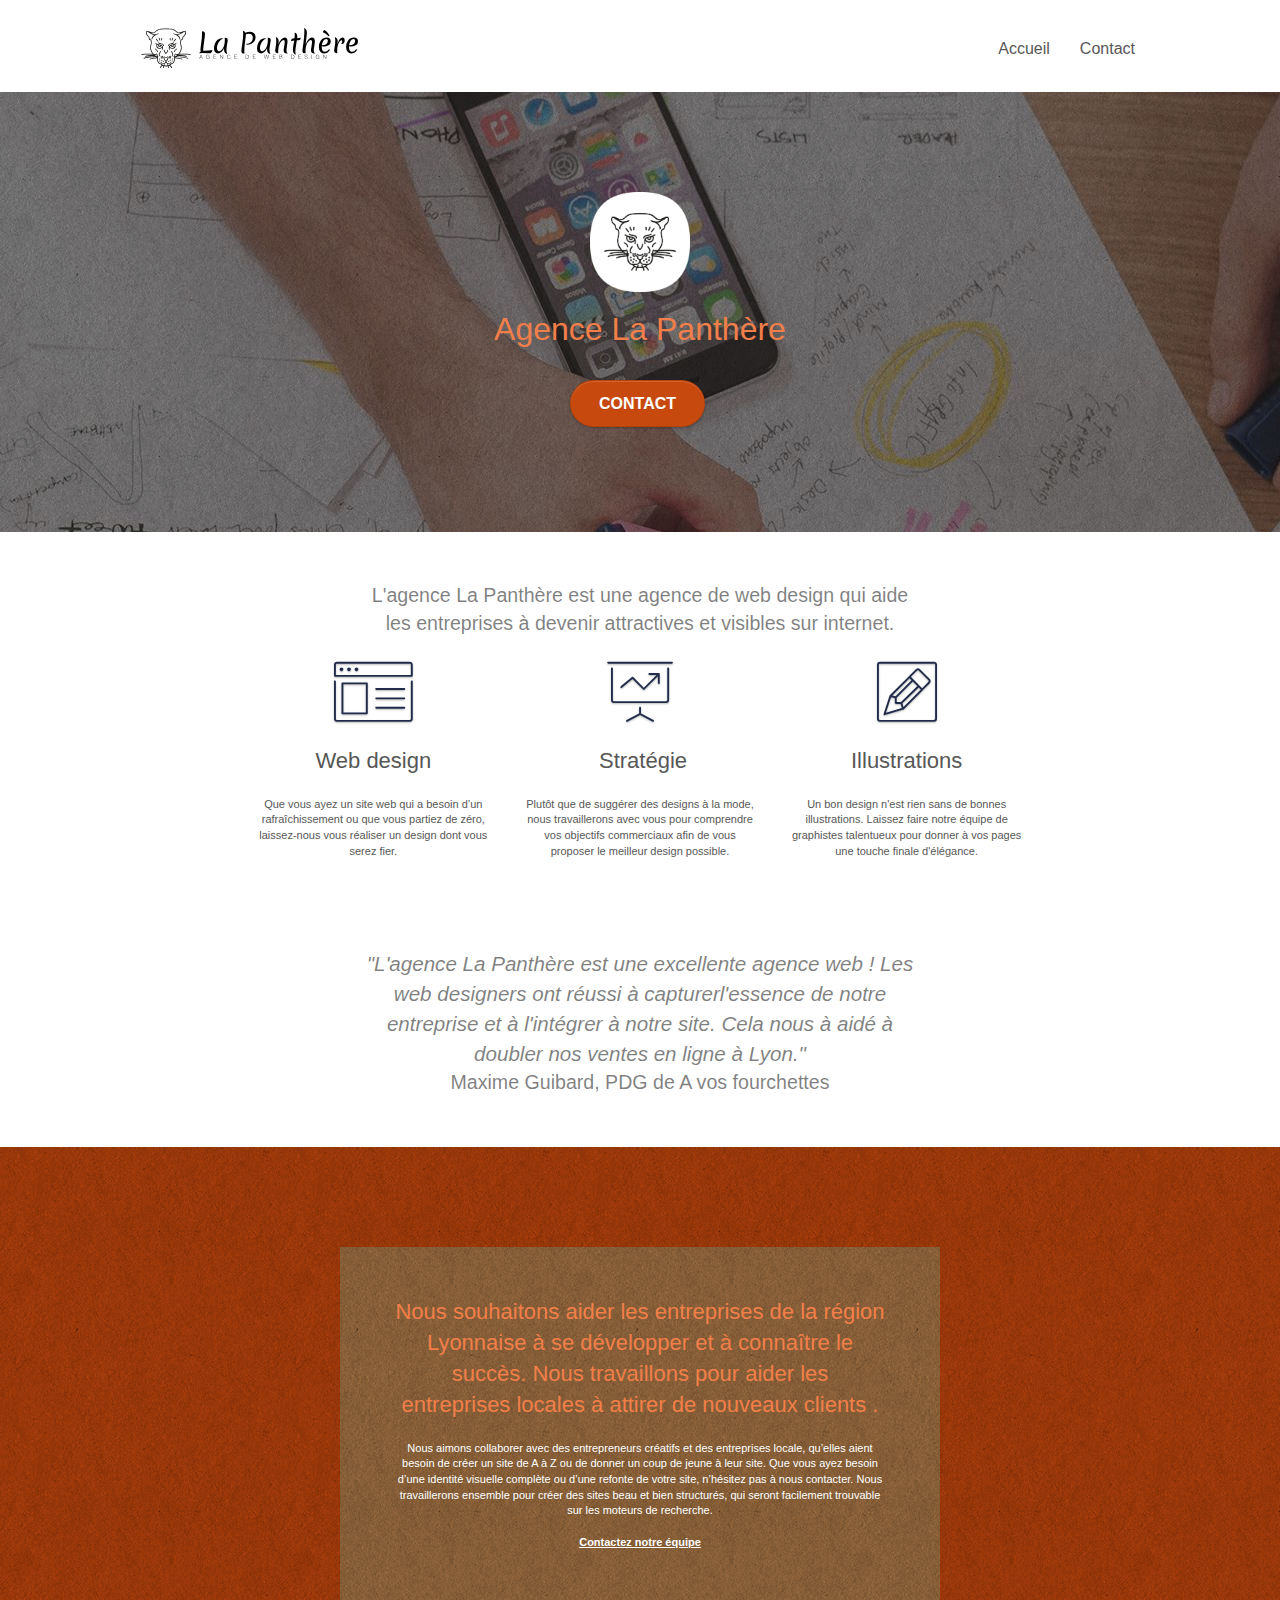
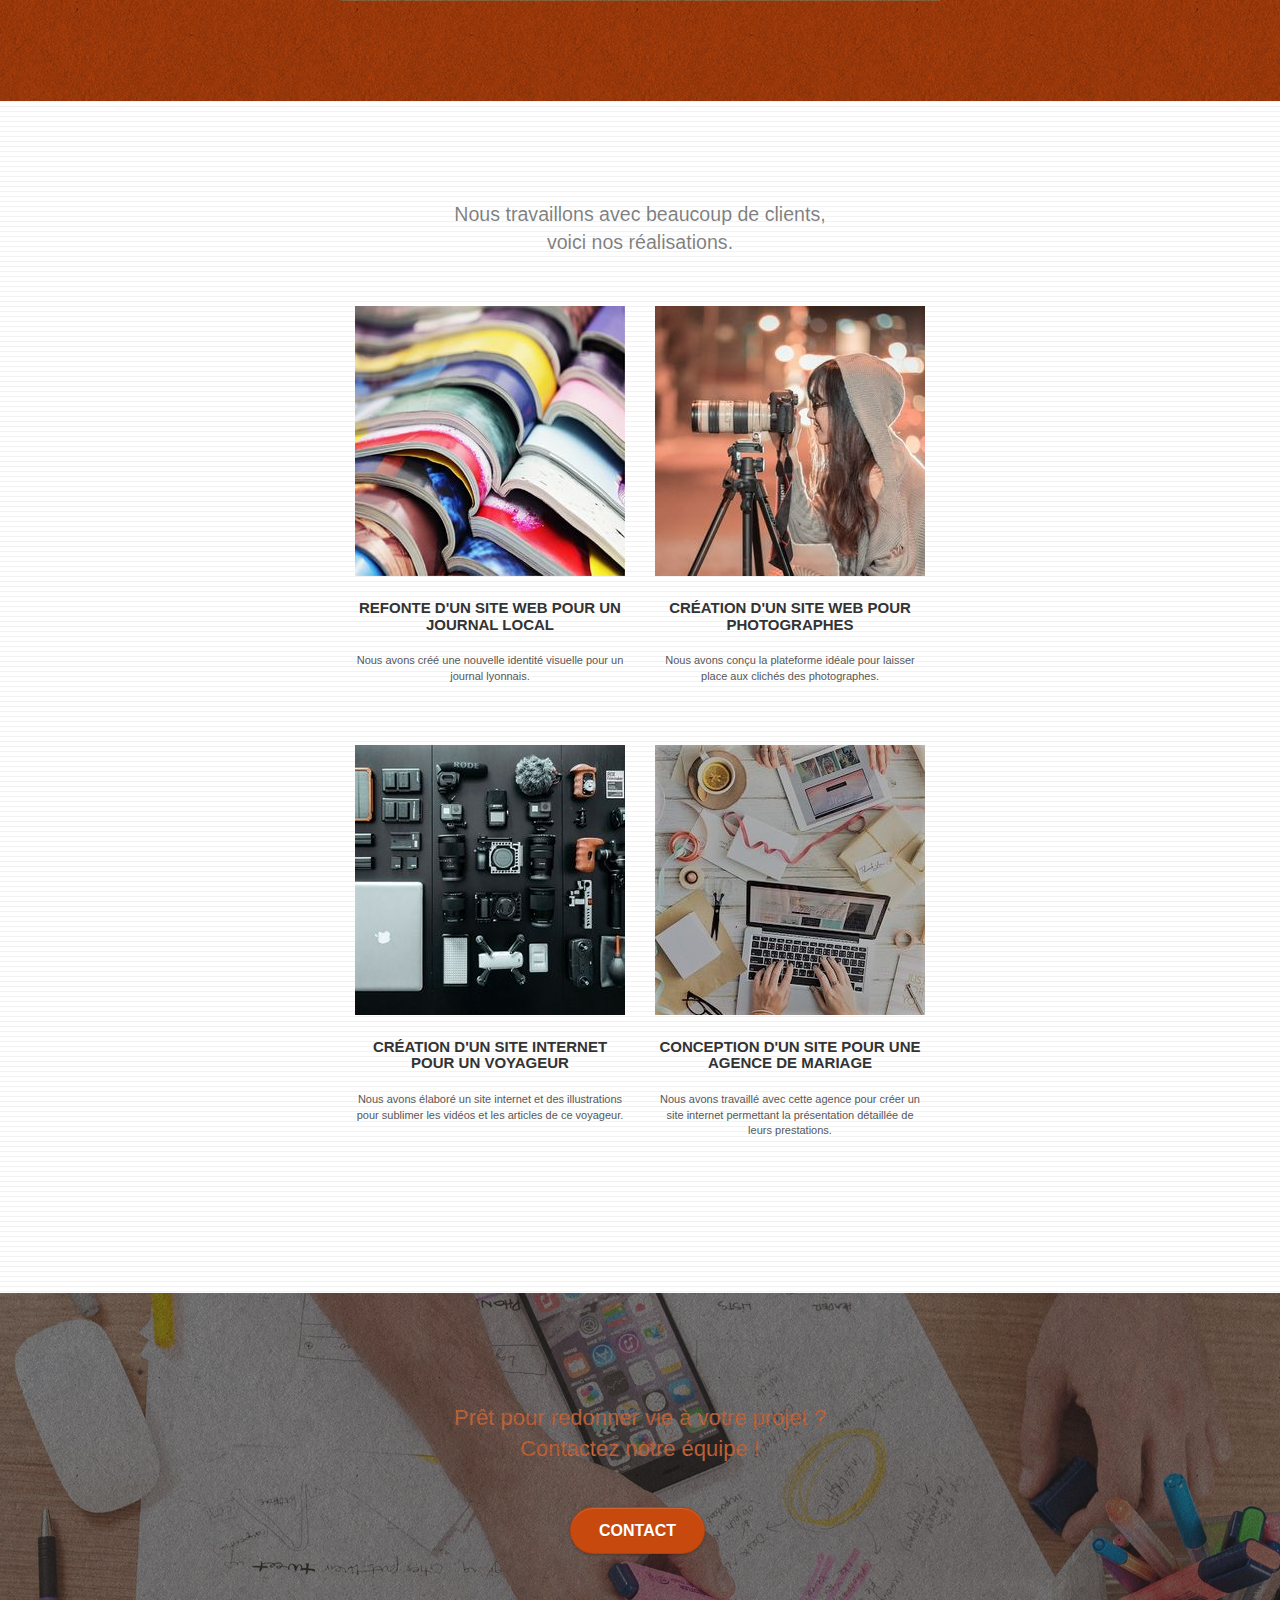
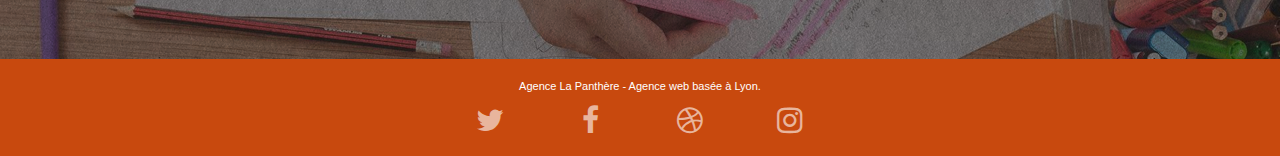
<file: index.html>
<!DOCTYPE html>
<html lang="fr">
  <head>
    <meta charset="utf-8" />
    <meta
      name="description"
      content="La Panthère est l'Agence de Web Design numéro 1 basée à Lyon. 
	Que vous ayez un site web qui ai besoin d'un rafraîchissement ou que vous partiez de zéro nous pourrons réaliser pour vous un design dont vous serez fier."
    />
    <meta name="viewport" content="width=device-width, initial-scale=1.0, viewport-fit=cover" />
    <link rel="shortcut icon" type="image/png" href="favicon.jpg" />

    <link rel="stylesheet" href="https://cdn.jsdelivr.net/npm/bootstrap@3.4.1/dist/css/bootstrap.min.css" integrity="sha384-HSMxcRTRxnN+Bdg0JdbxYKrThecOKuH5zCYotlSAcp1+c8xmyTe9GYg1l9a69psu" crossorigin="anonymous" />
    <link rel="stylesheet" type="text/css" href="style.css" />
    <link rel="stylesheet" type="text/css" href="./css/font-awesome.css" />
    <link rel="stylesheet" type="text/css" href="./css/et-line.css" />

    <script src="https://code.jquery.com/jquery-2.2.4.min.js" integrity="sha256-BbhdlvQf/xTY9gja0Dq3HiwQF8LaCRTXxZKRutelT44=" crossorigin="anonymous"></script>
    <script src="https://cdn.jsdelivr.net/npm/bootstrap@3.4.1/dist/js/bootstrap.min.js" integrity="sha384-aJ21OjlMXNL5UyIl/XNwTMqvzeRMZH2w8c5cRVpzpU8Y5bApTppSuUkhZXN0VxHd" crossorigin="anonymous"></script>

    <title>La Panthère - Agence de Web Design à Lyon</title>

    <!-- Analytics -->

    <!-- Analytics END -->
  </head>
  <body>
    <!-- Principal conteneur -->
    <div class="page-container">
      <!-- bloc-0 -->
      <div class="bloc bgc-white l-bloc" id="bloc-0">
        <div class="container bloc-sm">
          <nav class="navbar row">
            <div class="navbar-header">
              <a class="navbar-brand" href="index.html"><img src="img/agence-la-panthere-monochrome.svg" alt="Logo de La Panthère, Agence de Web Design Lyonnaise" height="40" /></a>
              <button id="nav-toggle" type="button" class="ui-navbar-toggle navbar-toggle" data-toggle="collapse" data-target=".navbar-1"><span class="sr-only">Toggle navigation</span><span class="icon-bar"></span><span class="icon-bar"></span><span class="icon-bar"></span></button>
            </div>
            <div class="collapse navbar-collapse navbar-1 special-dropdown-nav">
              <ul class="site-navigation nav navbar-nav">
                <li>
                  <a aria-label="Page d'accueil" href="index.html">Accueil</a>
                </li>
                <li>
                  <a aria-label="Page de contact" href="contact.html">Contact</a>
                </li>
              </ul>
            </div>
          </nav>
        </div>
      </div>
      <!-- bloc-0 END -->

      <!-- bloc-1-presentation -->
      <article class="bloc bgc-dark-slate-blue bg-banniere d-bloc bg-t-edge bloc-bg-texture texture-paper b-parallax" id="bloc-1-hero">
        <div class="container bloc-lg">
          <div class="row tight-width-whitespace">
            <div class="col-sm-12">
              <img src="img/logo.png" class="center-block image-resize-mode" width="100" alt="Logo de La Panthère, Agence de Web Design à Lyon" />
              <h1 class="text-center hero-bloc-text tc-white">Agence La Panthère</h1>
              <div class="text-center">
                <a aria-label="Page de contact" href="contact.html" class="btn btn-lg btn-clean btn-rd cta-hero btn-atomic-tangerine" id="cta-hero">Contact</a>
              </div>
            </div>
          </div>
        </div>
      </article>
      <!-- bloc-1-presentation END -->

      <!-- bloc-2-services -->
      <article class="bloc bgc-white l-bloc" id="bloc-2-services">
        <div class="container bloc-md">
          <div class="row">
            <div class="col-sm-12 text-center">
              <span class="txt-1"
                >L'agence La Panthère est une agence de web design qui aide <br />
                les entreprises à devenir attractives et visibles sur internet.</span
              >
            </div>
          </div>
          <div class="row voffset-lg med-width-whitespace">
            <div class="col-sm-4">
              <div class="text-center">
                <span class="et-icon-browser sm-shadow icon-dark-slate-blue icons icon-lg"></span>
              </div>
              <h2 class="mg-md text-center">Web design</h2>
              <p class="text-center">Que vous ayez un site web qui a besoin d&rsquo;un rafraîchissement ou que vous partiez de zéro, laissez-nous vous réaliser un design dont vous serez fier.</p>
            </div>
            <div class="col-sm-4">
              <div class="text-center">
                <span class="et-icon-presentation sm-shadow icon-dark-slate-blue icons icon-lg"></span>
              </div>
              <h2 class="mg-md text-center">&nbsp;Stratégie</h2>
              <p class="text-center">Plutôt que de suggérer des designs à la mode, nous travaillerons avec vous pour comprendre vos objectifs commerciaux afin de vous proposer le meilleur design possible.<br /></p>
            </div>
            <div class="col-sm-4">
              <div class="text-center">
                <span class="et-icon-edit sm-shadow icon-dark-slate-blue icons icon-lg"></span>
              </div>
              <h2 class="mg-md text-center">Illustrations</h2>
              <p class="text-center">Un bon design n'est rien sans de bonnes illustrations. Laissez faire notre équipe de graphistes talentueux pour donner à vos pages une touche finale d'élégance.</p>
            </div>
          </div>
          <div class="row voffset-lg voffset">
            <div class="col-xs-12 col-md-8 col-md-offset-2 text-center">
              <span class="txt-2"
                ><em
                  >"L'agence La Panthère est une excellente agence web ! Les <br />
                  web designers ont réussi à capturerl'essence de notre <br />
                  entreprise et à l'intégrer à notre site. Cela nous à aidé à <br />
                  doubler nos ventes en ligne à Lyon."</em
                ><br />Maxime Guibard, PDG de A vos fourchettes</span
              >
            </div>
          </div>
        </div>
      </article>
      <!-- bloc-2-services END -->

      <!-- bloc-3-what-i-do -->
      <article class="bloc tc-white bgc-atomic-tangerine bg-presentation d-bloc bloc-bg-texture texture-paper b-parallax" id="bloc-3-what-i-do">
        <div class="container bloc-lg">
          <div class="row tight-width-whitespace black-background">
            <div class="col-sm-12">
              <h2 class="mg-md text-center tc-white">Nous souhaitons aider les entreprises de la région Lyonnaise à se développer et à connaître le succès. Nous travaillons pour aider les entreprises locales à attirer de nouveaux clients .<br /></h2>
              <p class="text-center white">Nous aimons collaborer avec des entrepreneurs créatifs et des entreprises locale, qu’elles aient besoin de créer un site de A à Z ou de donner un coup de jeune à leur site. Que vous ayez besoin d’une identité visuelle complète ou d’une refonte de votre site, n’hésitez pas à nous contacter. Nous travaillerons ensemble pour créer des sites beau et bien structurés, qui seront facilement trouvable sur les moteurs de recherche. <br /><br /><a class="ltc-white bold-link" href="page2.html">Contactez notre équipe</a><br /></p>
            </div>
          </div>
        </div>
      </article>
      <!-- bloc-3-what-i-do END -->

      <!-- bloc-4-portfolio -->
      <article class="bloc bgc-white bg-lines-h2-bg bg-repeat l-bloc" id="bloc-4-portfolio">
        <div class="container bloc-lg">
          <div class="row">
            <div class="col-sm-12 text-center">
              <span class="txt-3"
                >Nous travaillons avec beaucoup de clients, <br />
                voici nos réalisations.</span
              >
            </div>
          </div>
          <div class="row tight-width-whitespace portfolio-row">
            <div class="col-sm-6">
              <a aria-label="Agrandir l'image" href="#" data-lightbox="img/1.jpg" data-gallery-id="gallery-1" data-caption="Refonte d'un site web pour un journal local" data-frame="snapshot-lb"><img src="img/1s.jpg" alt="Pile de magasines colorés" class="img-responsive portfolio-thumb" /></a>
              <h3 class="mg-md text-center">Refonte d'un site web pour un journal local</h3>
              <p class="text-center">Nous avons créé une nouvelle identité visuelle pour un journal lyonnais.</p>
            </div>
            <div class="col-sm-6">
              <a aria-label="Agrandir l'image" href="#" data-lightbox="img/2.jpg" data-gallery-id="gallery-1" data-caption="Création d'un site web pour photographes" data-frame="snapshot-lb"><img src="img/2s.jpg" class="img-responsive portfolio-thumb" alt="Jeune femme utilisant un appareil photo à objectif sur un trépied" /></a>
              <h3 class="mg-md text-center">Création d'un site web pour photographes</h3>
              <p class="text-center">Nous avons conçu la plateforme idéale pour laisser place aux clichés des photographes.</p>
            </div>
          </div>
          <div class="row tight-width-whitespace portfolio-row">
            <div class="col-sm-6">
              <a aria-label="Agrandir l'image" href="#" data-lightbox="img/3.jpg" data-gallery-id="gallery-1" data-caption="Création d'un site internet pour un voyageur" data-frame="snapshot-lb"><img src="img/3s.jpg" class="img-responsive portfolio-thumb" alt="Panoplie d'outils technologiques et numériques ayant traits à l'optique et à la conception graphique" /></a>
              <h3 class="mg-md text-center">Création d'un site internet pour un voyageur</h3>
              <p class="text-center">Nous avons élaboré un site internet et des illustrations pour sublimer les vidéos et les articles de ce voyageur.</p>
            </div>
            <div class="col-sm-6">
              <a aria-label="Agrandir l'image" href="#" data-lightbox="img/4.jpg" data-gallery-id="gallery-1" data-caption="Conception d'un site pour une agence de mariage" data-frame="snapshot-lb"><img src="img/4s.jpg" class="img-responsive portfolio-thumb" alt="Personne utilisant un ordinateur portable sur un bureau, nombreux éléments créatifs" /></a>
              <h3 class="mg-md text-center">Conception d'un site pour une agence de mariage</h3>
              <p class="text-center">Nous avons travaillé avec cette agence pour créer un site internet permettant la présentation détaillée de leurs prestations.</p>
            </div>
          </div>
        </div>
      </article>
      <!-- bloc-4-portfolio END -->

      <!-- bloc-5-cta -->
      <article class="bloc bgc-dark-slate-blue bg-banniere d-bloc bloc-bg-texture texture-paper" id="bloc-5-cta">
        <div class="container bloc-lg">
          <div class="row">
            <h2 class="mg-md text-center tc-white">Prêt pour redonner vie à votre projet ?<br />Contactez notre équipe !</h2>
            <div class="col-sm-12 text-center">
              <a aria-label="Page de contact" href="contact.html" class="btn btn-atomic-tangerine btn-clean btn-rd btn-lg cta-hero">Contact</a>
            </div>
          </div>
        </div>
      </article>
      <!-- bloc-5-cta END -->

      <!-- Footer - bloc-8 -->
      <footer class="bloc bgc-atomic-tangerine d-bloc" id="bloc-8">
        <div class="container bloc-sm">
          <div class="row">
            <div class="col-sm-12">
              <p class="text-center white">Agence La Panthère - Agence web basée à Lyon.<br /></p>
              <div class="row row-no-gutters social">
                <div class="col-sm-3">
                  <div class="text-center">
                    <a aria-label="Twitter" class="social" href="www.twitter.com"><span class="fa fa-twitter icon-md"></span></a>
                  </div>
                </div>
                <div class="col-sm-3">
                  <div class="text-center">
                    <a aria-label="Facebook" class="social" href="www.facebook.com"><span class="fa fa-facebook icon-md"></span></a>
                  </div>
                </div>
                <div class="col-sm-3">
                  <div class="text-center">
                    <a aria-label="Dribble" class="social" href="www.dribble.com"><span class="fa fa-dribbble icon-md"></span></a>
                  </div>
                </div>
                <div class="col-sm-3">
                  <div class="text-center">
                    <a aria-label="Instagram" class="social" href="www.instagram.com"><span class="fa fa-instagram icon-md"></span></a>
                  </div>
                </div>
              </div>
            </div>
          </div>
        </div>
      </footer>
      <!-- Footer - bloc-8 END -->
    </div>
    <!-- Principal conteneur END -->
  </body>
</html>
</file>
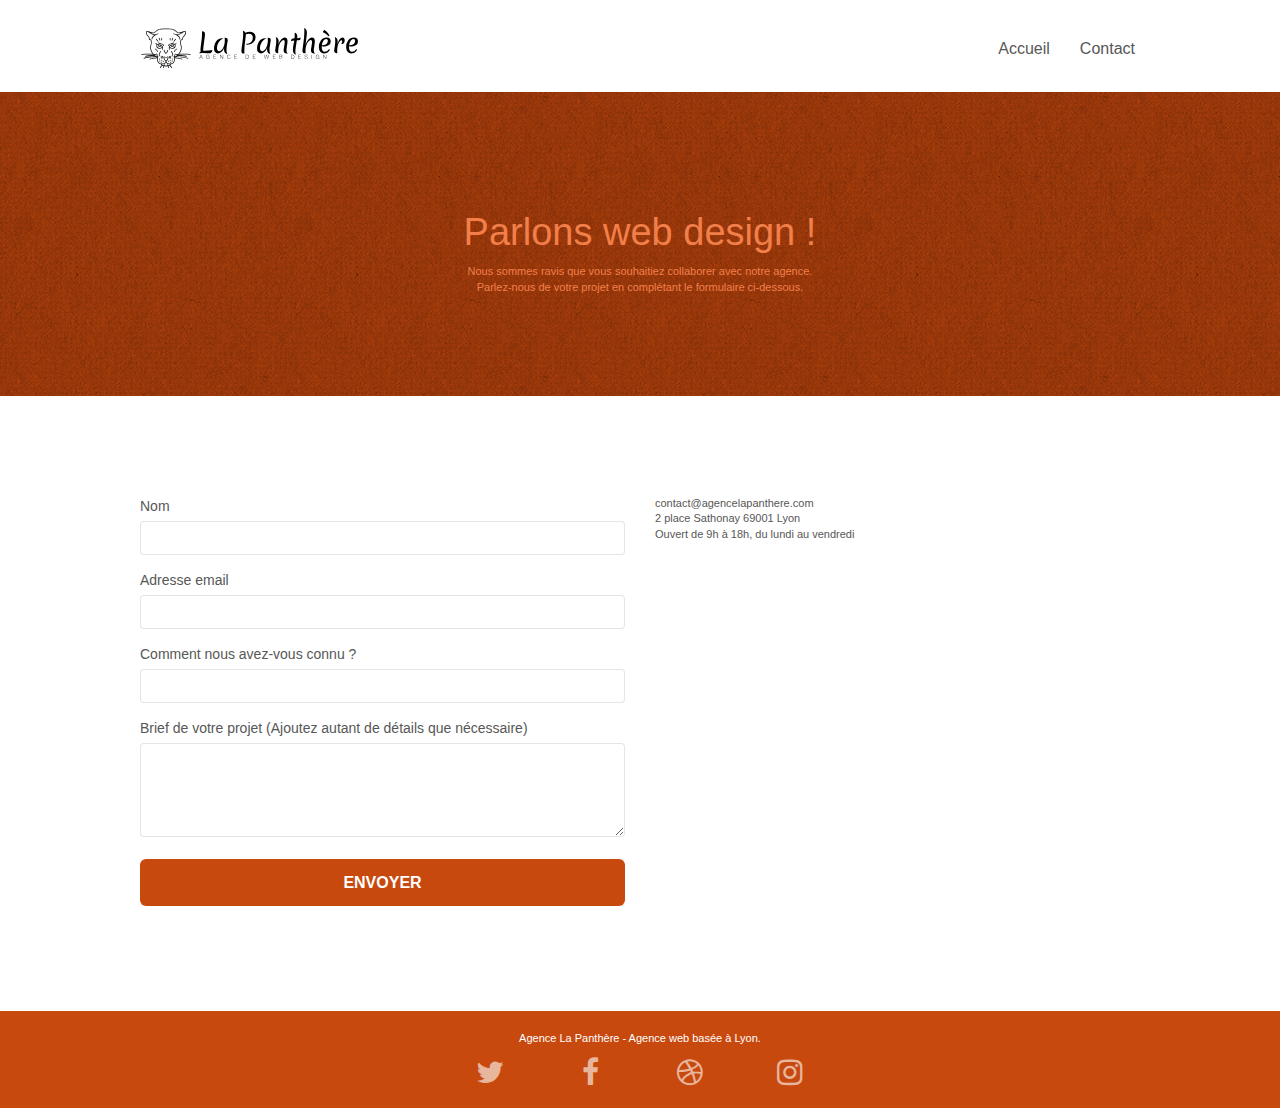
<file: contact.html>
<!DOCTYPE html>
<html lang="fr">
  <head>
    <meta charset="utf-8" />
    <meta name="keywords" content="" />
    <meta name="description" content="La Panthère est une Agence de Web Design basée a Lyon " />
    <meta name="viewport" content="width=device-width, initial-scale=1.0, viewport-fit=cover" />
    <link rel="shortcut icon" type="image/png" href="favicon.jpg" />

    <link rel="stylesheet" href="https://cdn.jsdelivr.net/npm/bootstrap@3.4.1/dist/css/bootstrap.min.css" integrity="sha384-HSMxcRTRxnN+Bdg0JdbxYKrThecOKuH5zCYotlSAcp1+c8xmyTe9GYg1l9a69psu" crossorigin="anonymous" />
    <link rel="stylesheet" type="text/css" href="style.css" />
    <link rel="stylesheet" type="text/css" href="./css/font-awesome.css" />
    <link rel="stylesheet" type="text/css" href="./css/et-line.css" />

    <script src="https://code.jquery.com/jquery-2.2.4.min.js" integrity="sha256-BbhdlvQf/xTY9gja0Dq3HiwQF8LaCRTXxZKRutelT44=" crossorigin="anonymous"></script>
    <script src="https://cdn.jsdelivr.net/npm/bootstrap@3.4.1/dist/js/bootstrap.min.js" integrity="sha384-aJ21OjlMXNL5UyIl/XNwTMqvzeRMZH2w8c5cRVpzpU8Y5bApTppSuUkhZXN0VxHd" crossorigin="anonymous"></script>

    <title>Contact - La Panthère</title>

    <!-- Analytics -->

    <!-- Analytics END -->
  </head>
  <body>
    <!-- Principal conteneur -->
    <div class="page-container">
      <!-- bloc-0 -->
      <div class="bloc bgc-white l-bloc" id="bloc-0">
        <div class="container bloc-sm">
          <nav class="navbar row">
            <div class="navbar-header">
              <a class="navbar-brand" href="index.html"><img src="img/agence-la-panthere-monochrome.svg" alt="atlanta web design logo" height="40" /></a>
              <button id="nav-toggle" type="button" class="ui-navbar-toggle navbar-toggle" data-toggle="collapse" data-target=".navbar-1"><span class="sr-only">Toggle navigation</span><span class="icon-bar"></span><span class="icon-bar"></span><span class="icon-bar"></span></button>
            </div>
            <div class="collapse navbar-collapse navbar-1 special-dropdown-nav">
              <ul class="site-navigation nav navbar-nav">
                <li>
                  <a href="index.html">Accueil</a>
                </li>
                <li>
                  <a href="contact.html">Contact</a>
                </li>
              </ul>
            </div>
          </nav>
        </div>
      </div>
      <!-- bloc-0 END -->

      <!-- bloc-6 -->
      <div class="bloc bg-dots-bg bg-repeat bgc-atomic-tangerine d-bloc bloc-bg-texture texture-paper" id="bloc-6">
        <div class="container bloc-lg">
          <div class="row">
            <div class="col-sm-12">
              <h1 class="text-center hero-bloc-text tc-white">Parlons web design !</h1>
              <p class="text-center mg-lg tc-white tight-width-whitespace">
                Nous sommes ravis que vous souhaitiez collaborer avec notre agence.<br />
                Parlez-nous de votre projet en complétant le formulaire ci-dessous.
              </p>
            </div>
          </div>
        </div>
      </div>
      <!-- bloc-6 END -->

      <!-- bloc-7 -->
      <div class="bloc bgc-white l-bloc" id="bloc-7">
        <div class="container bloc-lg">
          <div class="row">
            <div class="col-sm-6">
              <form id="form_1">
                <div class="form-group">
                  <label> Nom </label>
                  <input id="name" class="form-control" required />
                </div>
                <div class="form-group">
                  <label> Adresse email </label>
                  <input id="email" class="form-control" type="email" required />
                </div>
                <div class="form-group">
                  <label> Comment nous avez-vous connu ? </label>
                  <input class="form-control" type="email" required id="input_504" />
                </div>
                <div class="form-group">
                  <label> Brief de votre projet (Ajoutez autant de détails que nécessaire)<br /> </label><textarea id="message" class="form-control" rows="4" cols="50" required></textarea>
                </div>
                <button class="bloc-button btn btn-lg btn-block cta-hero btn-atomic-tangerine" type="submit">Envoyer</button>
              </form>
            </div>
            <div class="col-sm-6">
              <p>contact@agencelapanthere.com<br />2 place Sathonay 69001 Lyon<br />Ouvert de 9h à 18h, du lundi au vendredi<br /></p>
            </div>
          </div>
        </div>
      </div>
      <!-- bloc-7 END -->

      <!-- ScrollToTop Button -->
      <a class="bloc-button btn btn-d scrollToTop" onclick="scrollToTarget('1')"><span class="fa fa-chevron-up"></span></a>
      <!-- ScrollToTop Button END-->

      <!-- Footer - bloc-8 -->
      <div class="bloc bgc-atomic-tangerine d-bloc" id="bloc-8">
        <div class="container bloc-sm">
          <div class="row">
            <div class="col-sm-12">
              <p class="text-center white">Agence La Panthère - Agence web basée à Lyon.<br /></p>
              <div class="row row-no-gutters social">
                <div class="col-sm-3">
                  <div class="text-center">
                    <a aria-label="Twitter" class="social" href="www.twitter.com"><span class="fa fa-twitter icon-md"></span></a>
                  </div>
                </div>
                <div class="col-sm-3">
                  <div class="text-center">
                    <a aria-label="Facebook" class="social" href="www.facebook.com"><span class="fa fa-facebook icon-md"></span></a>
                  </div>
                </div>
                <div class="col-sm-3">
                  <div class="text-center">
                    <a aria-label="Dribble" class="social" href="www.dribble.com"><span class="fa fa-dribbble icon-md"></span></a>
                  </div>
                </div>
                <div class="col-sm-3">
                  <div class="text-center">
                    <a aria-label="Instagram" class="social" href="www.instagram.com"><span class="fa fa-instagram icon-md"></span></a>
                  </div>
                </div>
              </div>
            </div>
          </div>
        </div>
      </div>
      <!-- Footer - bloc-8 END -->
    </div>
    <!-- Principal conteneur END -->
  </body>
</html>
</file>
<file: style.css>
body {
    margin: 0;
    padding: 0;
    background: #FFF;
    overflow-x: hidden;
    -webkit-font-smoothing: antialiased;
    -moz-osx-font-smoothing: grayscale;
}

a,
button {
    transition: all .3s ease-in-out;
    outline: none!important;
}

a:hover {
    text-decoration: none;
    cursor: pointer;
}

#page-loading-blocs-notifaction {
    position: fixed;
    top: 0;
    bottom: 0;
    width: 100%;
    z-index: 100000;
    background: #FFFFFF url("img/pageload-spinner.gif") no-repeat center center;
}

.bloc {
    width: 100%;
    clear: both;
    background: 50% 50% no-repeat;
    padding: 0 50px;
    -webkit-background-size: cover;
    -moz-background-size: cover;
    -o-background-size: cover;
    background-size: cover;
    position: relative;
}

.bloc .container {
    padding-left: 0;
    padding-right: 0;
}

.bloc-lg {
    padding: 100px 50px;
}

.bloc-md {
    padding: 50px;
}

.bloc-sm {
    padding: 20px 50px;
}

.bg-center,
.bg-l-edge,
.bg-r-edge,
.bg-t-edge,
.bg-b-edge,
.bg-tl-edge,
.bg-bl-edge,
.bg-tr-edge,
.bg-br-edge,
.bg-repeat {
    -webkit-background-size: auto!important;
    -moz-background-size: auto!important;
    -o-background-size: auto!important;
    background-size: auto!important;
}

.bg-repeat {
    background: repeat;
}

.bg-t-edge {
    background: top no-repeat;
}

.bloc-bg-texture::before {
    content: "";
    background-size: 2px 2px;
    position: absolute;
    top: 0;
    bottom: 0;
    left: 0;
    right: 0;
}

.texture-paper::before {
    background: url("img/texture-paper.png");
    background-size: 280px 280px;
}

.b-parallax {
    background-attachment: fixed;
}

.d-bloc {
    color: rgba(255, 255, 255, .7);
}

.d-bloc button:hover {
    color: rgba(255, 255, 255, .9);
}

.d-bloc .icon-round,
.d-bloc .icon-square,
.d-bloc .icon-rounded,
.d-bloc .icon-semi-rounded-a,
.d-bloc .icon-semi-rounded-b {
    border-color: rgba(255, 255, 255, .9);
}

.d-bloc .divider-h span {
    border-color: rgba(255, 255, 255, .2);
}

.d-bloc .a-btn,
.d-bloc .navbar a,
.d-bloc .navbar-brand,
.d-bloc a .icon-sm,
.d-bloc a .icon-md,
.d-bloc a .icon-lg,
.d-bloc a .icon-xl,
.d-bloc h1 a,
.d-bloc h2 a,
.d-bloc h3 a,
.d-bloc h4 a,
.d-bloc h5 a,
.d-bloc h6 a,
.d-bloc p a {
    color: rgba(255, 255, 255, .6);
}

.d-bloc .a-btn:hover,
.d-bloc .navbar a:hover,
.d-bloc .navbar-brand:hover,
.d-bloc a:hover .icon-sm,
.d-bloc a:hover .icon-md,
.d-bloc a:hover .icon-lg,
.d-bloc a:hover .icon-xl,
.d-bloc h1 a:hover,
.d-bloc h2 a:hover,
.d-bloc h3 a:hover,
.d-bloc h4 a:hover,
.d-bloc h5 a:hover,
.d-bloc h6 a:hover,
.d-bloc p a:hover {
    color: rgba(255, 255, 255, 1);
}

.d-bloc .navbar-toggle .icon-bar {
    background: rgba(255, 255, 255, 1);
}

.d-bloc .btn-wire,
.d-bloc .btn-wire:hover {
    color: rgba(255, 255, 255, 1);
    border-color: rgba(255, 255, 255, 1);
}

.d-bloc .panel {
    color: rgba(0, 0, 0, .5);
}

.d-bloc .panel button:hover {
    color: rgba(0, 0, 0, .7);
}

.d-bloc .panel icon {
    border-color: rgba(0, 0, 0, .7);
}

.d-bloc .panel .divider-h span {
    border-color: rgba(0, 0, 0, .1);
}

.d-bloc .panel .a-btn {
    color: rgba(0, 0, 0, .6);
}

.d-bloc .panel .a-btn:hover {
    color: rgba(0, 0, 0, 1);
}

.d-bloc .panel .btn-wire,
.d-bloc .panel .btn-wire:hover {
    color: rgba(0, 0, 0, .7);
    border-color: rgba(0, 0, 0, .3);
}

.d-bloc .panel,
.l-bloc {
    color: rgba(0, 0, 0, .5);
}

.d-bloc .panel button:hover,
.l-bloc button:hover {
    color: rgba(0, 0, 0, .7);
}

.l-bloc .icon-round,
.l-bloc .icon-square,
.l-bloc .icon-rounded,
.l-bloc .icon-semi-rounded-a,
.l-bloc .icon-semi-rounded-b {
    border-color: rgba(0, 0, 0, .7);
}

.d-bloc .panel .divider-h span,
.l-bloc .divider-h span {
    border-color: rgba(0, 0, 0, .1);
}

.d-bloc .panel .a-btn,
.l-bloc .a-btn,
.l-bloc .navbar a,
.l-bloc .navbar-brand,
.l-bloc a .icon-sm,
.l-bloc a .icon-md,
.l-bloc a .icon-lg,
.l-bloc a .icon-xl,
.l-bloc h1 a,
.l-bloc h2 a,
.l-bloc h3 a,
.l-bloc h4 a,
.l-bloc h5 a,
.l-bloc h6 a,
.l-bloc p a {
    color: rgba(0, 0, 0, .6);
}

.d-bloc .panel .a-btn:hover,
.l-bloc .a-btn:hover,
.l-bloc .navbar a:hover,
.l-bloc .navbar-brand:hover,
.l-bloc a:hover .icon-sm,
.l-bloc a:hover .icon-md,
.l-bloc a:hover .icon-lg,
.l-bloc a:hover .icon-xl,
.l-bloc h1 a:hover,
.l-bloc h2 a:hover,
.l-bloc h3 a:hover,
.l-bloc h4 a:hover,
.l-bloc h5 a:hover,
.l-bloc h6 a:hover,
.l-bloc p a:hover {
    color: rgba(0, 0, 0, 1);
}

.l-bloc .navbar-toggle .icon-bar {
    color: rgba(0, 0, 0, .6);
}

.d-bloc .panel .btn-wire,
.d-bloc .panel .btn-wire:hover,
.l-bloc .btn-wire,
.l-bloc .btn-wire:hover {
    color: rgba(0, 0, 0, .7);
    border-color: rgba(0, 0, 0, .3);
}

.voffset {
    margin-top: 30px;
}

.voffset-lg {
    margin-top: 80px;
}

.row-no-gutters {
    margin-right: 0;
    margin-left: 0;
}

.row.row-no-gutters > [class^="col-"],
.row.row-no-gutters > [class*=" col-"] {
    padding-right: 0;
    padding-left: 0;
}

#bloc-1-hero h1 {
    font-size: 32px;
}

.navbar {
    margin-bottom: 0;
    z-index: 1;
}

.navbar-brand {
    height: auto;
    padding: 3px 15px;
    font-size: 25px;
    font-weight: normal;
    font-weight: 600;
    line-height: 44px;
}

.navbar-brand img {
    max-height: 200px;
    margin: 0 5px 0 0;
    display: inline;
}

.navbar-brand img[src$=svg] {
    min-width: 100px;
}

.nav-center .navbar-brand img {
    margin: 0;
}

.navbar .nav {
    padding-top: 2px;
    margin-right: -16px;
    float: right;
    z-index: 1;
}

.nav > li {
    float: left;
    margin-top: 4px;
    font-size: 16px;
}

.navbar-nav .open .dropdown-menu > li > a {
    text-align: inherit;
}

.nav > li a:hover,
.nav > li a:focus {
    background: transparent;
}

.navbar-toggle {
    margin: 10px 10px 0 0;
    border: 0px;
}

.navbar-toggle:hover {
    background: transparent!important;
}

.navbar-toggle .icon-bar {
    background-color: rgba(0, 0, 0, .5);
    width: 26px;
}

.nav-invert .navbar .nav {
    float: left;
}

.nav-invert .navbar-header,
.nav-invert .navbar-brand {
    float: right;
    position: relative;
    z-index: 2;
}

@media (min-width: 768px) {
    .site-navigation {
        position: absolute;
        top: 50%;
        right: 20px;
        transform: translate(0, -50%);
        -webkit-transform: translateY(-50%);
    }
    .nav > li .dropdown-menu a,
    .nav > li .dropdown-menu a:hover {
        color: #484848;
    }
    .nav-invert .site-navigation {
        left: 0;
        right: 0;
    }
    .nav-center {
        text-align: center;
    }
    .nav-center .navbar-header {
        width: 100%;
    }
    .nav-center .navbar-header,
    .nav-center .navbar-brand,
    .nav-center .nav > li {
        float: none;
        display: inline-block;
    }
    .nav-center .site-navigation {
        position: relative;
        width: 100%;
        right: 0;
        margin-right: 0px;
        margin-top: 20px;
    }
    .nav-center.mini-nav .navbar-toggle {
        float: none;
        margin: 10px auto 0;
    }
}

.nav > li > .dropdown a {
    background: none!important;
    display: block;
    padding: 14px 15px;
}

nav .caret {
    margin: 0 5px;
}

.dropdown-menu .dropdown-menu {
    top: -8px;
    left: 100%;
}

.dropdown-menu .dropmenu-flow-right {
    top: 100%;
    left: 0;
    margin-left: -1px;
    border-top-left-radius: 0;
    border-top-right-radius: 0;
}

.dropdown-menu .dropdown span {
    border: 4px solid black;
    border-top-color: transparent;
    border-right-color: transparent;
    border-bottom-color: transparent;
    margin: 6px -5px 0 0!important;
    float: right;
}

.mg-md {
    margin-top: 10px;
    margin-bottom: 20px;
}

.mg-lg {
    margin-top: 10px;
    margin-bottom: 40px;
}

.btn {
    margin: 0 5px 5px 0;
}

.btn.pull-right {
    margin: 0 0 5px 5px;
}

.btn-d,
.btn-d:hover,
.btn-d:focus {
    color: #FFF;
    background: rgba(0, 0, 0, .3);
}

button {
    outline: none!important;
}

.btn-rd {
    border-radius: 40px;
}

.btn-clean {
    border: 1px solid rgba(0, 0, 0, .08);
    border-bottom-color: rgba(0, 0, 0, .1);
    text-shadow: 0 1px 0 rgba(0, 0, 1, .1);
    box-shadow: 0 1px 3px rgba(0, 0, 1, .25), inset 0 1px 0 0 rgba(255, 255, 255, .15);
}

.icon-md {
    font-size: 30px!important;
}

.icon-lg {
    font-size: 60px!important;
}

.sm-shadow {
    text-shadow: 0 1px 2px rgba(0, 0, 0, .3);
}

.panel-sq,
.panel-sq .panel-heading,
.panel-sq .panel-footer {
    border-radius: 0;
}

.panel-rd {
    border-radius: 30px;
}

.panel-rd .panel-heading {
    border-radius: 29px 29px 0 0;
}

.panel-rd .panel-footer {
    border-radius: 0 0 29px 29px;
}

.form-control {
    border-color: rgba(0, 0, 0, .1);
    box-shadow: none;
}

.scrollToTop {
    width: 40px;
    height: 40px;
    position: fixed;
    bottom: 20px;
    right: 20px;
    opacity: 0;
    z-index: 500;
    transition: all .3s ease-in-out;
}

.scrollToTop span {
    margin-top: 6px;
}

.showScrollTop {
    font-size: 14px;
    opacity: 1;
}

a[data-lightbox] {
    position: relative;
    display: block;
    text-align: center;
}

a[data-lightbox]:hover::before {
    content: "+";
    font-family: "HelveticaNeue-Light", "Helvetica Neue Light", "Helvetica Neue", Helvetica, Arial;
    font-size: 32px;
    width: 50px;
    height: 50px;
    margin-left: -25px;
    border-radius: 50%;
    background: rgba(0, 0, 0, .6);
    color: #FFF;
    font-weight: 100;
    z-index: 1;
    position: absolute;
    top: 50%;
    transform: translateY(-50%);
    -webkit-transform: translateY(-50%);
}

a[data-lightbox]:hover img {
    opacity: 0.6;
    -webkit-animation-fill-mode: none;
    animation-fill-mode: none;
}

#lightbox-modal {
    display: flex;
    align-items: center;
}

#lightbox-modal .modal-dialog {
    width: 90%;
    max-width: 900px;
    margin: 0 auto 0;
}

#lightbox-modal .modal-dialog img {
    max-height: 90vh;
    margin: 0 auto;
}

.lightbox-caption {
    padding: 20px;
    color: #FFF;
    background: rgba(0, 0, 0, .5);
    position: absolute;
    left: 15px;
    right: 15px;
    bottom: 5px;
}

.close-lightbox {
    color: #FFF;
    font-size: 30px;
    position: absolute;
    top: 20px;
    right: 20px;
    z-index: 20;
    background: rgba(0, 0, 0, .5);
    border: none;
    line-height: 30px;
    padding: 0 9px 5px;
    opacity: 0.3;
}

.close-lightbox:hover,
.next-lightbox:hover,
.prev-lightbox:hover {
    opacity: 1.0;
    color: #FFF;
}

.next-lightbox,
.prev-lightbox {
    font-size: 20px;
    color: rgba(255, 255, 255, .9);
    background: rgba(0, 0, 0, .5);
    transition: all .2s ease-in-out;
    position: absolute;
    top: 45%;
    z-index: 1;
    opacity: 0.4;
}

.next-lightbox {
    padding: 6px 8px 1px 13px;
    right: 25px;
}

.prev-lightbox {
    padding: 6px 13px 1px 10px;
    left: 25px;
}

.snapshot-lb .modal-body {
    padding-bottom: 45px;
}

.snapshot-lb .lightbox-caption {
    padding: 0;
    color: rgba(0, 0, 0, .5);
    background: none;
}

h1,
h2,
h3,
h4,
h5,
h6,
p,
label,
.btn,
a {
    font-family: "helvetica";
    font-weight: 400;
    color: #575757!important;
}

.container {
    max-width: 1000px;
}

.hero-bloc-text {
    font-size: 38px;
}

.hero-bloc-text-sub {
    font-size: 36px;
}

.statement-bloc-text {
    line-height: 26px;
    font-style: italic;
    font-size: 20px;
    text-align: center;
    font-weight: lighter;
    max-width: 520px;
    margin: auto auto auto auto;
}

p {
    font-size: 11px;
}

.tight-width-whitespace {
    max-width: 600px;
    margin: auto auto auto auto;
}

.h1 {
    font-size: 20px;
    font-family: "Open Sans";
}

.cta-hero {
    margin-top: 22px;
    color: #FFFFFF!important;
    text-transform: uppercase;
    padding: 12px 28px 12px 28px;
    font-size: 16px;
    font-weight: 700;
}

.social {
    max-width: 400px;
    margin: auto auto auto auto;
}

h2 {
    font-size: 22px;
    line-height: 1.4em;
}

h3 {
    font-size: 15px;
    text-transform: uppercase;
    font-weight: 700;
    color: #333333!important;
}

.med-width-whitespace {
    max-width: 800px;
    margin: auto auto auto auto;
    box-shadow: 0px 0px 0px #000000;
}

h1 {
    color: #333333!important;
}

h4 {
    color: #333333!important;
}

.icons {
    margin-bottom: 14px;
    margin-top: 24px;
}

.white {
    color: #FFFFFF!important;
}

.portfolio-thumb {
    margin-bottom: 24px;
}

.portfolio-row {
    margin-bottom: 44px;
    margin-top: 50px;
}

.avatar {
    box-shadow: 0px 4px 9px rgba(0, 0, 0, 0.3);
}

.black-background {
    background-color: rgba(165, 147, 99, 0.7);
    padding: 40px 40px 40px 40px;
}

.bold-link {
    font-weight: 900;
    text-decoration: underline!important;
}

.bgc-white {
    background-color: #FFFFFF;
}

.bgc-dark-slate-blue {
    background-color: #212C4A;
}

.bgc-atomic-tangerine {
    background-color: #C8490E;
}

.tc-white {
    color: #F27F4A!important;
}

.btn-atomic-tangerine {
    background: #C8490E;
    color: #FFFFFF!important;
}

.btn-atomic-tangerine:hover {
    background: #c27956!important;
    color: #FFFFFF!important;
}

.ltc-white {
    color: #FFFFFF!important;
}

.ltc-white:hover {
    color: #cccccc!important;
}

.ltc-atomic-tangerine {
    color: #C8490E!important;
}

.ltc-atomic-tangerine:hover {
    color: #c27956!important;
}

.icon-dark-slate-blue {
    color: #212C4A!important;
    border-color: #212C4A!important;
}

.bg-dots-bg {
    background-image: url("img/dots-bg.png");
}

.bg-lines-h2-bg {
    background-image: url("img/lines-h2-bg.png");
}

.bg-banniere {
    background-image: url("img/agence-la-panthere.jpg");
}

.bg-presentation {
    background-image: url("img/image-de-presentation.jpg");
}

@media (max-width: 1024px) {
    .bloc {
        padding-left: 20px;
        padding-right: 20px;
    }
    .bloc.full-width-bloc,
    .bloc-tile-2.full-width-bloc .container,
    .bloc-tile-3.full-width-bloc .container,
    .bloc-tile-4.full-width-bloc .container {
        padding-left: 0;
        padding-right: 0;
    }
}

@media (max-width: 992px) and (min-width: 768px) {
    .navbar .nav {
        max-width: 80%
    }
    .nav-center.navbar .nav {
        max-width: 100%
    }
}

@media only screen and (min-width: 768px) and (max-width: 1024px) and (orientation: landscape) {
    .b-parallax {
        background-attachment: scroll;
    }
}

@media only screen and (min-width: 1024px) and (max-width: 1366px) and (-webkit-min-device-pixel-ratio: 1.5) {
    .b-parallax {
        background-attachment: scroll;
    }
}

@media (max-width: 991px) {
    .container {
        width: 100%;
    }
    .b-parallax {
        background-attachment: scroll;
    }
    .page-container,
    #hero-bloc {
        overflow-x: hidden;
        position: relative;
    }
    .bloc {
        padding-left: unset;
        padding-right: unset;
    }
    .bloc-group,
    .bloc-group .bloc {
        display: block;
        width: 100%;
    }
    .bloc-fill-screen .fill-bloc-top-edge,
    .bloc-fill-screen .fill-bloc-bottom-edge {
        padding: 0 20px;
        padding-left: unset;
        padding-right: unset;
    }
}

@media (max-width: 767px) {
    .page-container {
        overflow-x: hidden;
        position: relative;
    }
    h1,
    h2,
    h3,
    h4,
    h5,
    h6,
    p,
    #disqus_thread {
        padding-left: 10px!important;
        padding-right: 10px!important;
    }
    .b-parallax {
        background-attachment: scroll;
    }
    .navbar .nav {
        padding-top: 0;
        border-top: 1px solid rgba(0, 0, 0, .2);
        float: none!important;
    }
    .navbar.row {
        margin-left: 0;
        margin-right: 0;
    }
    .site-navigation {
        position: inherit;
        transform: none;
        -webkit-transform: none;
        -ms-transform: none;
    }
    .nav > li {
        margin-top: 0;
        border-bottom: 1px solid rgba(0, 0, 0, .1);
        background: rgba(0, 0, 0, .05);
        text-align: left;
        padding-left: 15px;
        width: 100%;
    }
    .nav > li:hover {
        background: rgba(0, 0, 0, .08);
    }
    .dropdown .dropdown a .caret {
        float: none;
        margin: 5px 0 0 10px!important;
        border: 4px solid black;
        border-bottom-color: transparent;
        border-right-color: transparent;
        border-left-color: transparent;
    }
    #hero-bloc .navbar .nav {
        background: rgba(0, 0, 0, .8);
    }
    #hero-bloc .navbar .nav a {
        color: rgba(255, 255, 255, .6);
    }
    .hero {
        padding: 50px 0;
    }
    .hero-nav {
        left: -1px;
        right: -1px;
    }
    .navbar-collapse {
        padding: 0;
        overflow-x: hidden;
        -webkit-box-shadow: none;
        box-shadow: none;
    }
    .navbar-brand img {
        max-height: 40px;
        width: auto;
    }
    .nav-invert .navbar-header {
        float: none;
        width: 100%;
    }
    .nav-invert .navbar-toggle {
        float: left;
        margin-left: 10px;
    }
    .bloc {
        padding-left: 0;
        padding-right: 0;
    }
    .bloc-xxl,
    .bloc-xl,
    .bloc-lg {
        padding: 40px 0;
    }
    .bloc-sm,
    .bloc-md {
        padding-left: 0;
        padding-right: 0;
    }
    .bloc-tile-2 .container,
    .bloc-tile-3 .container,
    .bloc-tile-4 .container,
    .bloc-fill-screen .fill-bloc-top-edge,
    .bloc-fill-screen .fill-bloc-bottom-edge {
        padding-left: 0;
        padding-right: 0;
    }
    .a-block {
        padding: 0 10px;
    }
    .btn-dwn {
        display: none;
    }
    .voffset {
        margin-top: 5px;
    }
    .voffset-md {
        margin-top: 20px;
    }
    .voffset-lg {
        margin-top: 30px;
    }
    form {
        padding: 5px;
    }
    .close-lightbox {
        display: inline-block;
    }
    .blocsapp-device-iphone5 {
        background-size: 216px 425px;
        padding-top: 60px;
        width: 216px;
        height: 425px;
    }
    .blocsapp-device-iphone5 img {
        width: 180px;
        height: 320px;
    }
}

@media (max-width: 400px) {
    .bloc {
        padding-left: 0;
        padding-right: 0;
    }
}

@media (max-width: 767px) {
    .bloc-mob-center-text {
        text-align: center;
    }
}

.txt-1, .txt-2, .txt-3{
    font-size: 1.4em;
    font-family: "HelveticaNeue-Light", "Helvetica Neue Light", "Helvetica Neue", Helvetica, Arial;
    font-weight: 500;
}

.txt-2 em{
    font-weight: 300;
    font-size: 1.05em;
}
</file>
<file: css/et-line.css>
@font-face {
    font-family: et-line;
    src: url(../fonts/et-line.eot);
    src: url(../fonts/et-line.eot?#iefix) format('embedded-opentype'), url(../fonts/et-line.woff) format('woff'), url(../fonts/et-line.ttf) format('truetype'), url(../fonts/et-line.svg#et-line) format('svg');
    font-weight: 400;
    font-style: normal
}

.et-icon-adjustments,
.et-icon-alarmclock,
.et-icon-anchor,
.et-icon-aperture,
.et-icon-attachment,
.et-icon-bargraph,
.et-icon-basket,
.et-icon-beaker,
.et-icon-bike,
.et-icon-book-open,
.et-icon-briefcase,
.et-icon-browser,
.et-icon-calendar,
.et-icon-camera,
.et-icon-caution,
.et-icon-chat,
.et-icon-circle-compass,
.et-icon-clipboard,
.et-icon-clock,
.et-icon-cloud,
.et-icon-compass,
.et-icon-desktop,
.et-icon-dial,
.et-icon-document,
.et-icon-documents,
.et-icon-download,
.et-icon-dribbble,
.et-icon-edit,
.et-icon-envelope,
.et-icon-expand,
.et-icon-facebook,
.et-icon-flag,
.et-icon-focus,
.et-icon-gears,
.et-icon-genius,
.et-icon-gift,
.et-icon-global,
.et-icon-globe,
.et-icon-googleplus,
.et-icon-grid,
.et-icon-happy,
.et-icon-hazardous,
.et-icon-heart,
.et-icon-hotairballoon,
.et-icon-hourglass,
.et-icon-key,
.et-icon-laptop,
.et-icon-layers,
.et-icon-lifesaver,
.et-icon-lightbulb,
.et-icon-linegraph,
.et-icon-linkedin,
.et-icon-lock,
.et-icon-magnifying-glass,
.et-icon-map,
.et-icon-map-pin,
.et-icon-megaphone,
.et-icon-mic,
.et-icon-mobile,
.et-icon-newspaper,
.et-icon-notebook,
.et-icon-paintbrush,
.et-icon-paperclip,
.et-icon-pencil,
.et-icon-phone,
.et-icon-picture,
.et-icon-pictures,
.et-icon-piechart,
.et-icon-presentation,
.et-icon-pricetags,
.et-icon-printer,
.et-icon-profile-female,
.et-icon-profile-male,
.et-icon-puzzle,
.et-icon-quote,
.et-icon-recycle,
.et-icon-refresh,
.et-icon-ribbon,
.et-icon-rss,
.et-icon-sad,
.et-icon-scissors,
.et-icon-scope,
.et-icon-search,
.et-icon-shield,
.et-icon-speedometer,
.et-icon-strategy,
.et-icon-streetsign,
.et-icon-tablet,
.et-icon-target,
.et-icon-telescope,
.et-icon-toolbox,
.et-icon-tools,
.et-icon-tools-2,
.et-icon-trophy,
.et-icon-tumblr,
.et-icon-twitter,
.et-icon-upload,
.et-icon-video,
.et-icon-wallet,
.et-icon-wine {
    font-family: et-line;
    speak: none;
    font-style: normal;
    font-weight: 400;
    font-variant: normal;
    text-transform: none;
    line-height: 1;
    -webkit-font-smoothing: antialiased;
    -moz-osx-font-smoothing: grayscale;
    display: inline-block
}

.et-icon-mobile:before {
    content: "\e000"
}

.et-icon-laptop:before {
    content: "\e001"
}

.et-icon-desktop:before {
    content: "\e002"
}

.et-icon-tablet:before {
    content: "\e003"
}

.et-icon-phone:before {
    content: "\e004"
}

.et-icon-document:before {
    content: "\e005"
}

.et-icon-documents:before {
    content: "\e006"
}

.et-icon-search:before {
    content: "\e007"
}

.et-icon-clipboard:before {
    content: "\e008"
}

.et-icon-newspaper:before {
    content: "\e009"
}

.et-icon-notebook:before {
    content: "\e00a"
}

.et-icon-book-open:before {
    content: "\e00b"
}

.et-icon-browser:before {
    content: "\e00c"
}

.et-icon-calendar:before {
    content: "\e00d"
}

.et-icon-presentation:before {
    content: "\e00e"
}

.et-icon-picture:before {
    content: "\e00f"
}

.et-icon-pictures:before {
    content: "\e010"
}

.et-icon-video:before {
    content: "\e011"
}

.et-icon-camera:before {
    content: "\e012"
}

.et-icon-printer:before {
    content: "\e013"
}

.et-icon-toolbox:before {
    content: "\e014"
}

.et-icon-briefcase:before {
    content: "\e015"
}

.et-icon-wallet:before {
    content: "\e016"
}

.et-icon-gift:before {
    content: "\e017"
}

.et-icon-bargraph:before {
    content: "\e018"
}

.et-icon-grid:before {
    content: "\e019"
}

.et-icon-expand:before {
    content: "\e01a"
}

.et-icon-focus:before {
    content: "\e01b"
}

.et-icon-edit:before {
    content: "\e01c"
}

.et-icon-adjustments:before {
    content: "\e01d"
}

.et-icon-ribbon:before {
    content: "\e01e"
}

.et-icon-hourglass:before {
    content: "\e01f"
}

.et-icon-lock:before {
    content: "\e020"
}

.et-icon-megaphone:before {
    content: "\e021"
}

.et-icon-shield:before {
    content: "\e022"
}

.et-icon-trophy:before {
    content: "\e023"
}

.et-icon-flag:before {
    content: "\e024"
}

.et-icon-map:before {
    content: "\e025"
}

.et-icon-puzzle:before {
    content: "\e026"
}

.et-icon-basket:before {
    content: "\e027"
}

.et-icon-envelope:before {
    content: "\e028"
}

.et-icon-streetsign:before {
    content: "\e029"
}

.et-icon-telescope:before {
    content: "\e02a"
}

.et-icon-gears:before {
    content: "\e02b"
}

.et-icon-key:before {
    content: "\e02c"
}

.et-icon-paperclip:before {
    content: "\e02d"
}

.et-icon-attachment:before {
    content: "\e02e"
}

.et-icon-pricetags:before {
    content: "\e02f"
}

.et-icon-lightbulb:before {
    content: "\e030"
}

.et-icon-layers:before {
    content: "\e031"
}

.et-icon-pencil:before {
    content: "\e032"
}

.et-icon-tools:before {
    content: "\e033"
}

.et-icon-tools-2:before {
    content: "\e034"
}

.et-icon-scissors:before {
    content: "\e035"
}

.et-icon-paintbrush:before {
    content: "\e036"
}

.et-icon-magnifying-glass:before {
    content: "\e037"
}

.et-icon-circle-compass:before {
    content: "\e038"
}

.et-icon-linegraph:before {
    content: "\e039"
}

.et-icon-mic:before {
    content: "\e03a"
}

.et-icon-strategy:before {
    content: "\e03b"
}

.et-icon-beaker:before {
    content: "\e03c"
}

.et-icon-caution:before {
    content: "\e03d"
}

.et-icon-recycle:before {
    content: "\e03e"
}

.et-icon-anchor:before {
    content: "\e03f"
}

.et-icon-profile-male:before {
    content: "\e040"
}

.et-icon-profile-female:before {
    content: "\e041"
}

.et-icon-bike:before {
    content: "\e042"
}

.et-icon-wine:before {
    content: "\e043"
}

.et-icon-hotairballoon:before {
    content: "\e044"
}

.et-icon-globe:before {
    content: "\e045"
}

.et-icon-genius:before {
    content: "\e046"
}

.et-icon-map-pin:before {
    content: "\e047"
}

.et-icon-dial:before {
    content: "\e048"
}

.et-icon-chat:before {
    content: "\e049"
}

.et-icon-heart:before {
    content: "\e04a"
}

.et-icon-cloud:before {
    content: "\e04b"
}

.et-icon-upload:before {
    content: "\e04c"
}

.et-icon-download:before {
    content: "\e04d"
}

.et-icon-target:before {
    content: "\e04e"
}

.et-icon-hazardous:before {
    content: "\e04f"
}

.et-icon-piechart:before {
    content: "\e050"
}

.et-icon-speedometer:before {
    content: "\e051"
}

.et-icon-global:before {
    content: "\e052"
}

.et-icon-compass:before {
    content: "\e053"
}

.et-icon-lifesaver:before {
    content: "\e054"
}

.et-icon-clock:before {
    content: "\e055"
}

.et-icon-aperture:before {
    content: "\e056"
}

.et-icon-quote:before {
    content: "\e057"
}

.et-icon-scope:before {
    content: "\e058"
}

.et-icon-alarmclock:before {
    content: "\e059"
}

.et-icon-refresh:before {
    content: "\e05a"
}

.et-icon-happy:before {
    content: "\e05b"
}

.et-icon-sad:before {
    content: "\e05c"
}

.et-icon-facebook:before {
    content: "\e05d"
}

.et-icon-twitter:before {
    content: "\e05e"
}

.et-icon-googleplus:before {
    content: "\e05f"
}

.et-icon-rss:before {
    content: "\e060"
}

.et-icon-tumblr:before {
    content: "\e061"
}

.et-icon-linkedin:before {
    content: "\e062"
}

.et-icon-dribbble:before {
    content: "\e063"
}
</file>
